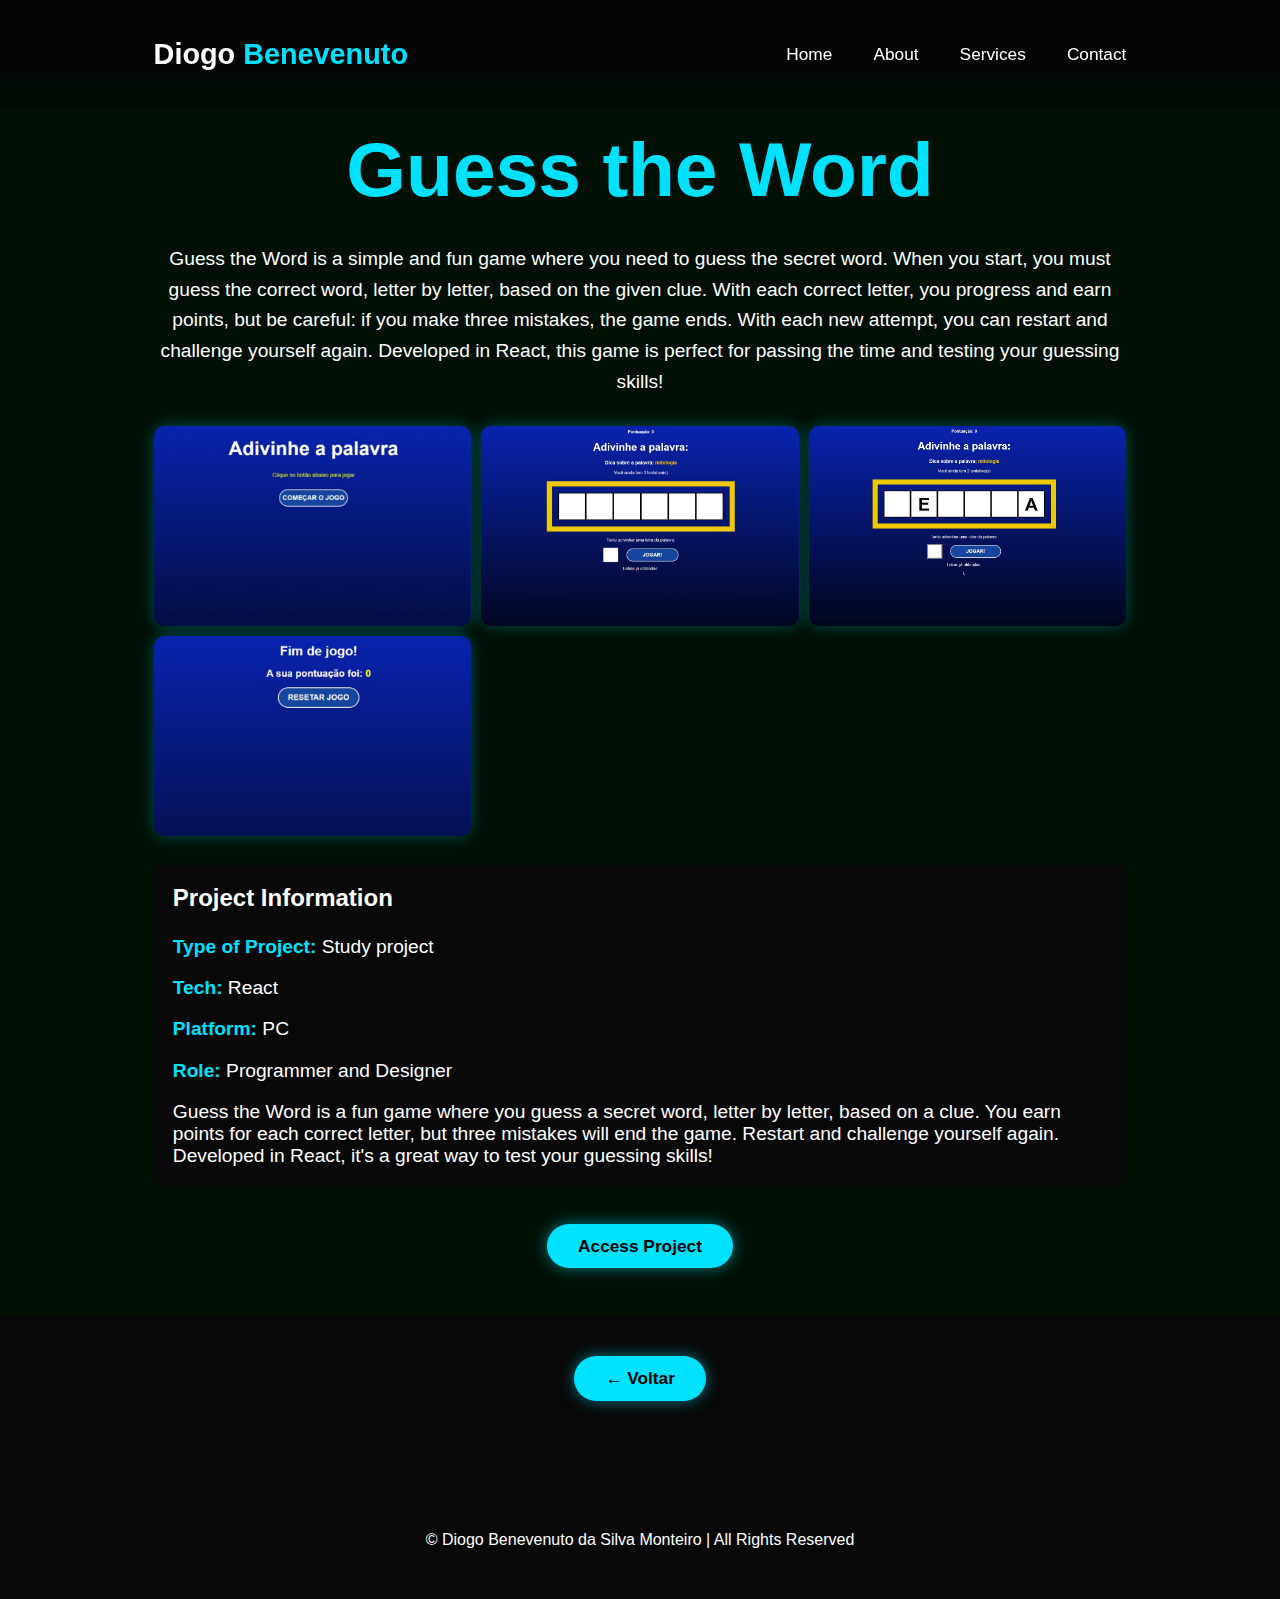
<file: paginas/Adivinhe-Palavra.html>
<!DOCTYPE html>
<html lang="en">
<head>
    <meta charset="UTF-8">
    <meta name="viewport" content="width=device-width, initial-scale=1.0">
    <title>Guess the Word - Diogo Benevenuto da Silva Monteiro</title>
    <link rel="stylesheet" href="../style.css">
    <link rel="icon" href="../imagem/My-Icon-01.png" type="image/png">
</head>
<body>

    <header class="header">
        <a href="../index.html" class="logo"> Diogo 
        <span>Benevenuto</span></a> 

        <i class="bx bx-menu" id="menu-icon"></i>

        <nav class="navbar">
            <a href="../index.html#home">Home</a>
            <a href="../index.html#about">About</a>
            <a href="../index.html#services">Services</a>
            <a href="../index.html#contact">Contact</a>
        </nav>
    </header>

    <section class="project-details">
        <h1 class="project-title"><span>Guess the Word</span></h1>
        <br>
        <p class="project-description">
            Guess the Word is a simple and fun game where you need to guess the secret word. 
            When you start, you must guess the correct word, letter by letter, based on the given clue. 
            With each correct letter, you progress and earn points, but be careful: if you make three mistakes, 
            the game ends. With each new attempt, you can restart and challenge yourself again. 
            Developed in React, this game is perfect for passing the time and testing your guessing skills!
        </p>

        <div class="project-images">
            <img src="../imagem/projects/games/guess-00.png">
            <img src="../imagem/projects/games/Guess-01.jpeg">
            <img src="../imagem/projects/games/Guess-02.jpeg">
            <img src="../imagem/projects/games/guess-03.png">
            
           
        </div>

        <div class="project-info">
            <h3>Project Information</h3>
            <ul>
                <li><strong>Type of Project:</strong> Study project</li>
                <li><strong>Tech:</strong> React</li>
                <li><strong>Platform:</strong> PC</li>
                <li><strong>Role:</strong> Programmer and Designer</li>
            </ul>
            <p>Guess the Word is a fun game where you guess a secret word, letter by letter, based on a clue. 
                You earn points for each correct letter, but three mistakes will end the game. 
                Restart and challenge yourself again. Developed in React, it's a great way to test your guessing skills!
            </p>
        </div>

        <div>
        </div>
        

        <a href="https://diogobenevenuto.github.io/guess_the_word_react_vite/" target="_blank" class="btn">Access Project</a>
    </section>

    <div style="text-align: center; margin: 40px 0;">
        <button onclick="history.back()" class="btn">← Voltar</button>
      </div>

    <footer class="footer">
        <p class="copyright">© Diogo Benevenuto da Silva Monteiro | All Rights Reserved</p>
    </footer>

</body>
</html>
</file>
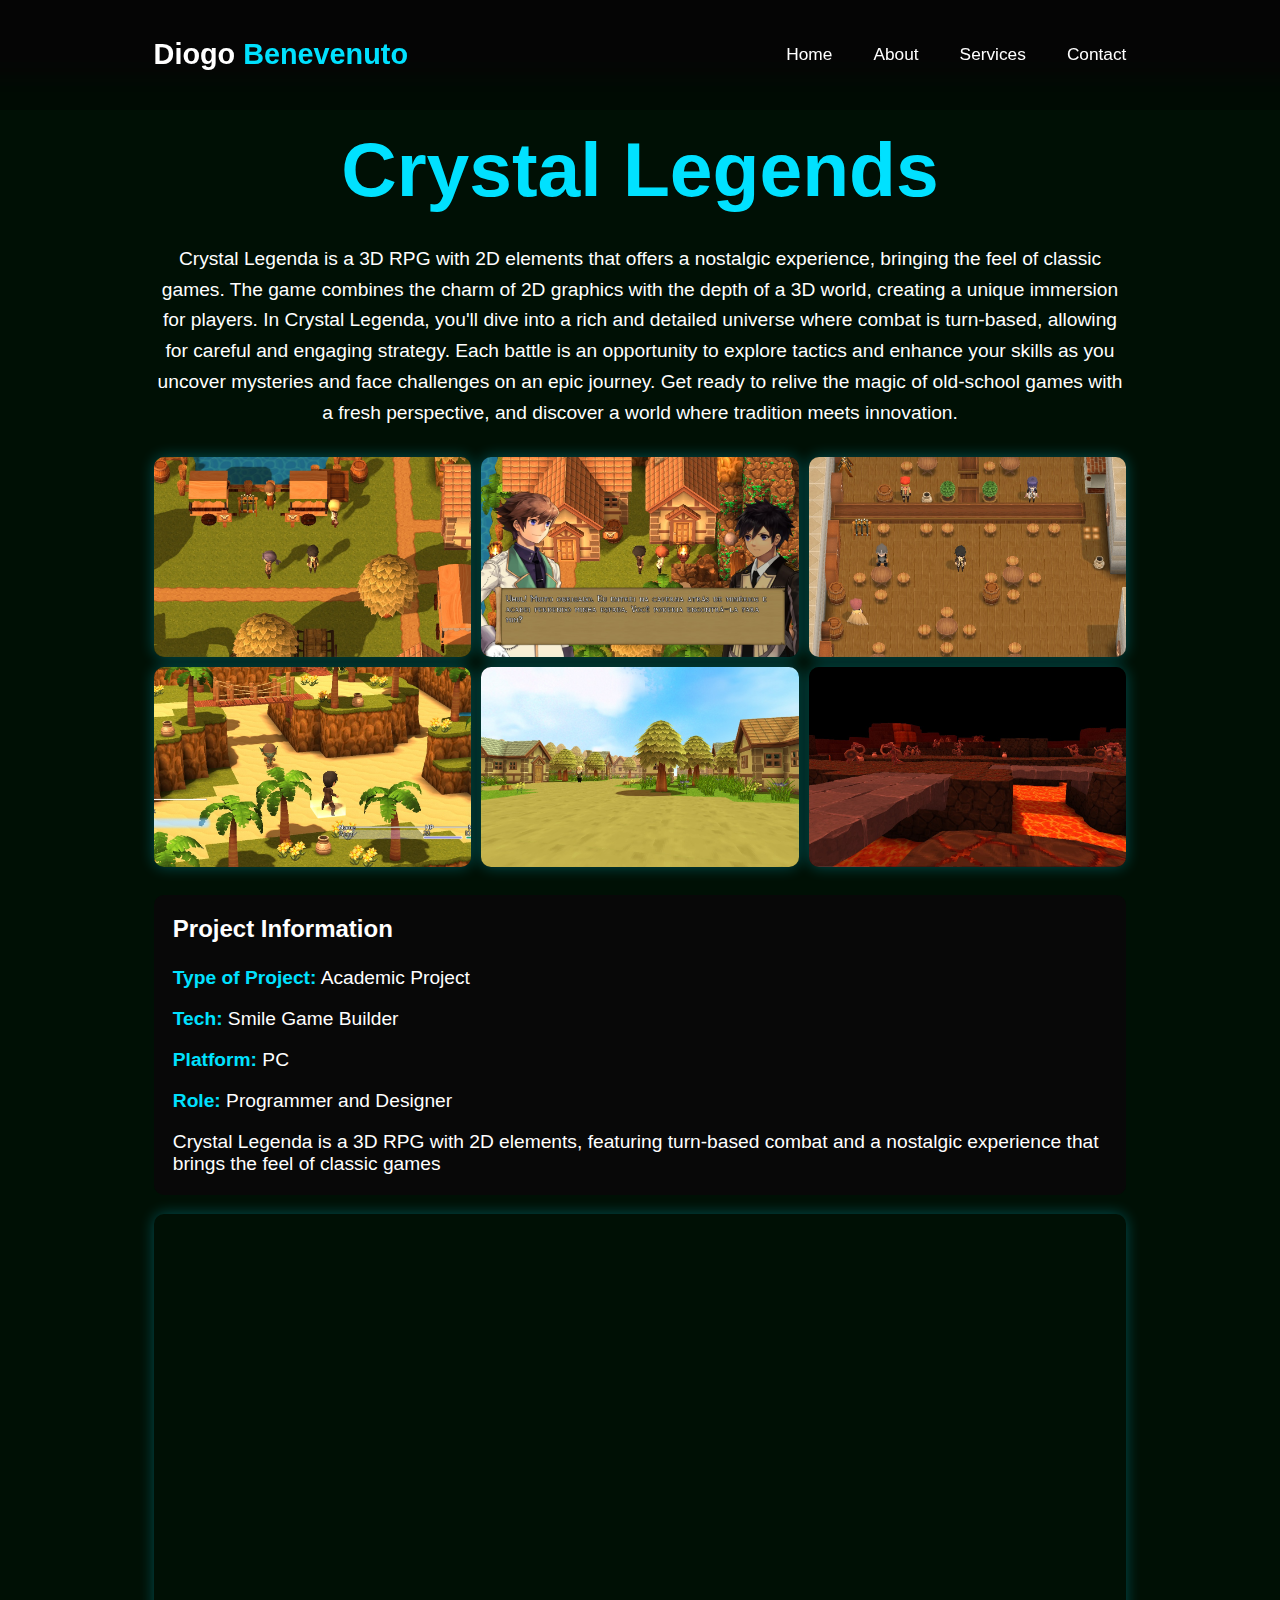
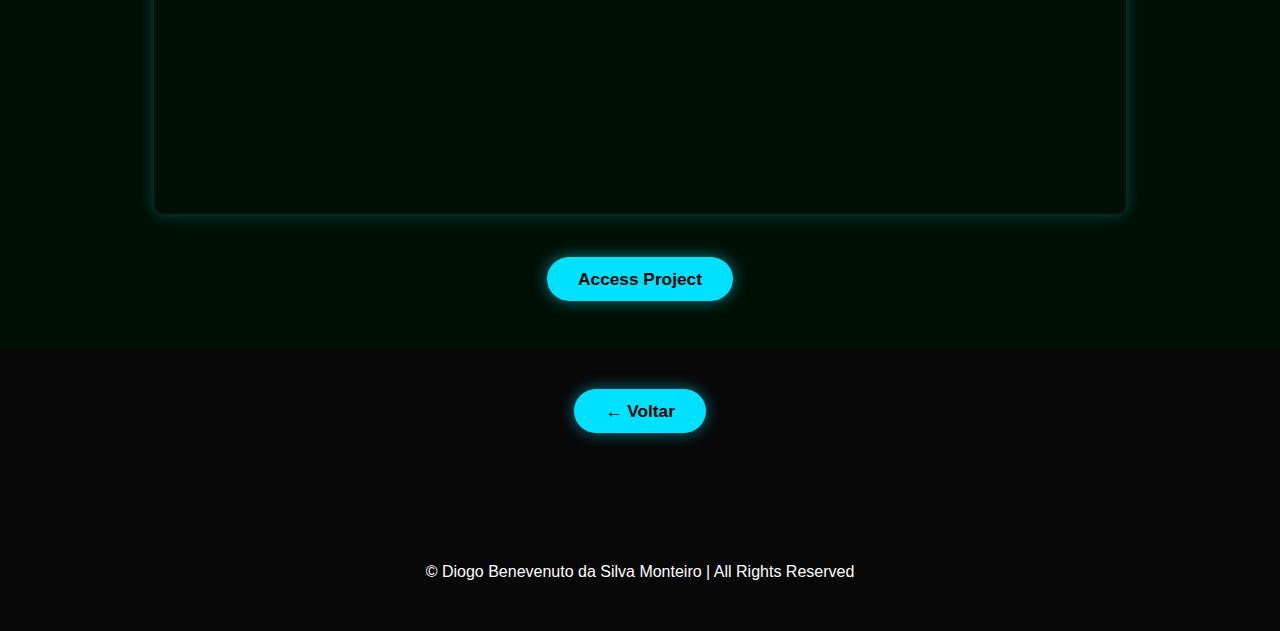
<file: paginas/crystal-legends.html>
<!DOCTYPE html>
<html lang="en">
<head>
    <meta charset="UTF-8">
    <meta name="viewport" content="width=device-width, initial-scale=1.0">
    <title>Crystal Legends - Diogo Benevenuto da Silva Monteiro</title>
    <link rel="stylesheet" href="../style.css">
    <link rel="icon" href="../imagem/My-Icon-01.png" type="image/png">
</head>
<body>

    <header class="header">
        <a href="../index.html" class="logo"> Diogo 
        <span>Benevenuto</span></a> 

        <i class="bx bx-menu" id="menu-icon"></i>

        <nav class="navbar">
            <a href="../index.html#home">Home</a>
            <a href="../index.html#about">About</a>
            <a href="../index.html#services">Services</a>
            <a href="../index.html#contact">Contact</a>
        </nav>
    </header>

    <section class="project-details">
        <h1 class="project-title"><span>Crystal Legends</span></h1>
        <br>
        <p class="project-description">
            Crystal Legenda is a 3D RPG with 2D elements that offers a nostalgic experience, 
            bringing the feel of classic games. The game combines the charm of 2D graphics with the depth of a 3D world, 
            creating a unique immersion for players. In Crystal Legenda, you'll dive into a rich and detailed universe 
            where combat is turn-based, allowing for careful and engaging strategy. Each battle is an opportunity to 
            explore tactics and enhance your skills as you uncover mysteries and face challenges on an epic journey.
            Get ready to relive the magic of old-school games with a fresh perspective, 
            and discover a world where tradition meets innovation.
        </p>

        <div class="project-images">
            <img src="../imagem/projects/games/CL-1.jpeg" alt="Crystal Legends Screenshot 1">
            <img src="../imagem/projects/games/CL-2.jpeg" alt="Crystal Legends Screenshot 2">
            <img src="../imagem/projects/games/CL-3.jpeg" alt="Crystal Legends Screenshot 3">
            <img src="../imagem/projects/games/CL-4.jpeg" alt="Crystal Legends Screenshot 4">
            <img src="../imagem/projects/games/CL-5.jpeg" alt="Crystal Legends Screenshot 5">
            <img src="../imagem/projects/games/CL-6.jpeg" alt="Crystal Legends Screenshot 6">
        </div>

        <div class="project-info">
            <h3>Project Information</h3>
            <ul>
                <li><strong>Type of Project:</strong> Academic Project</li>
                <li><strong>Tech:</strong> Smile Game Builder</li>
                <li><strong>Platform:</strong> PC</li>
                <li><strong>Role:</strong> Programmer and Designer</li>
            </ul>
            <p>Crystal Legenda is a 3D RPG with 2D elements, featuring turn-based 
            combat and a nostalgic experience that brings the feel of classic games
            </p>
        </div>

        <div class="project-video">
            <iframe src="https://www.youtube.com/embed/MT0w46K981c" frameborder="0" allow="accelerometer; autoplay; clipboard-write; encrypted-media; gyroscope; picture-in-picture" allowfullscreen></iframe>
        </div>
        <br>
        <br>

        <a href="https://diogo-benevenuto.itch.io/crystal-legends" target="_blank" class="btn">Access Project</a>
    </section>

    <div style="text-align: center; margin: 40px 0;">
        <button onclick="history.back()" class="btn">← Voltar</button>
      </div>

    <footer class="footer">
        <p class="copyright">© Diogo Benevenuto da Silva Monteiro | All Rights Reserved</p>
    </footer>

</body>
</html>
</file>
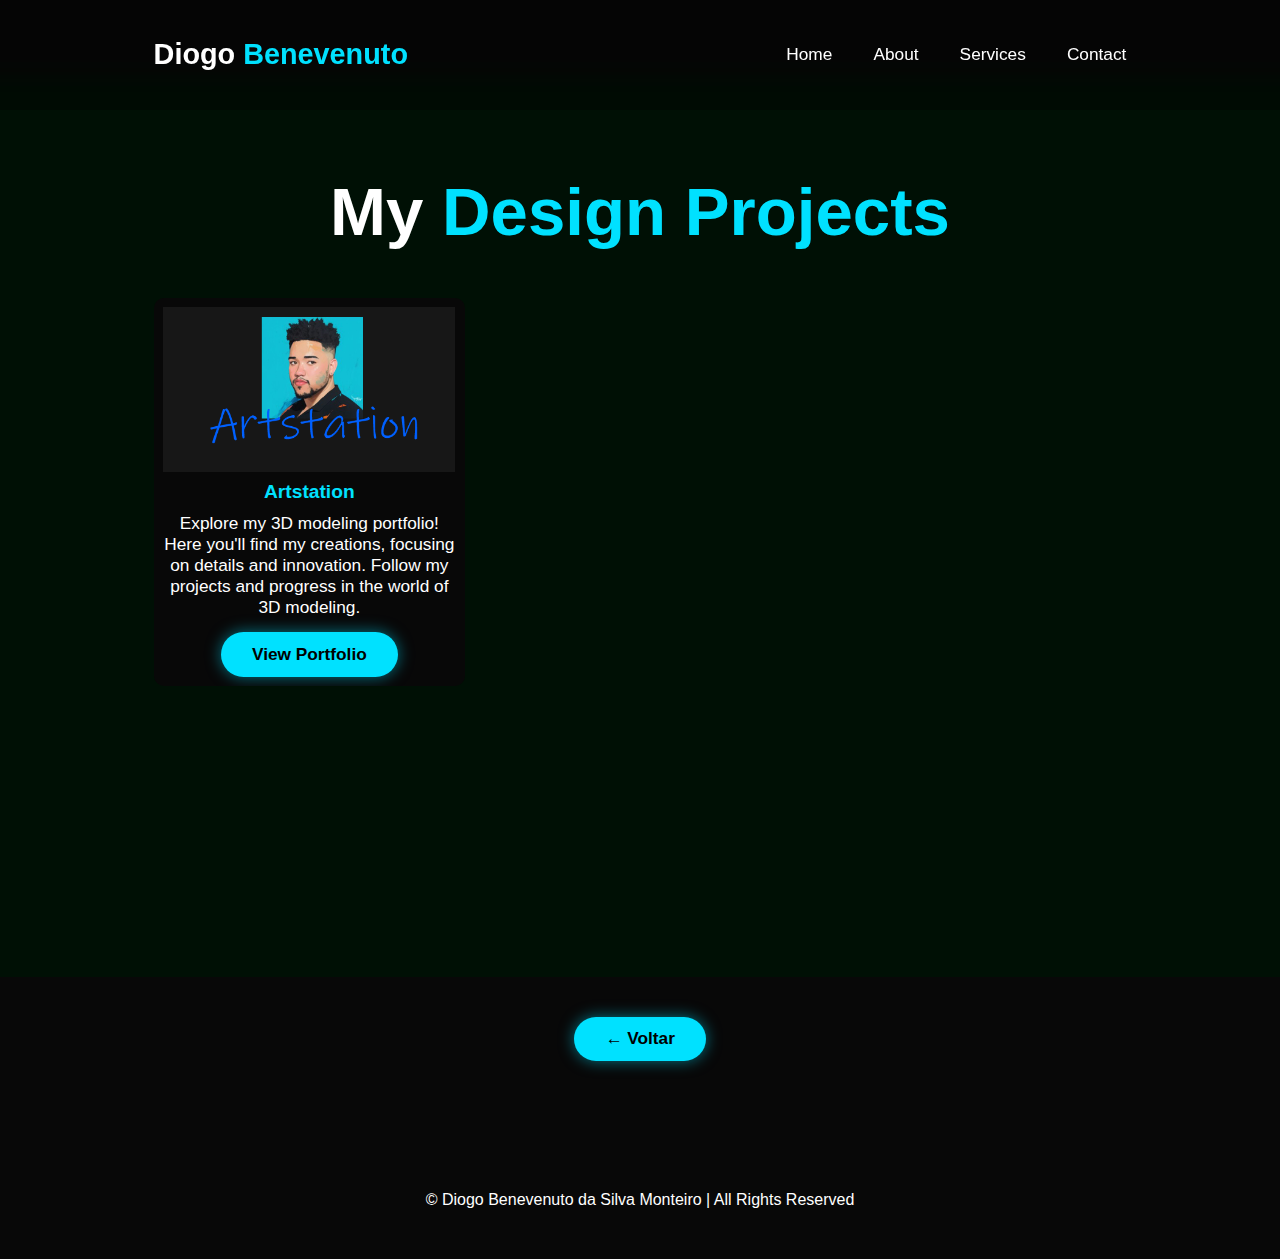
<file: paginas/design-projects.html>
<!DOCTYPE html>
<html lang="en">
<head>
    <meta charset="UTF-8">
    <meta name="viewport" content="width=device-width, initial-scale=1.0">
    <title>Design Projects - Diogo Benevenuto da Silva Monteiro</title>
    <link rel="stylesheet" href="../style.css">
    <link rel="icon" href="../imagem/My-Icon-01.png" type="image/png">
</head>
<body>

    <header class="header">
        <a href="../index.html" class="logo"> Diogo 
        <span>Benevenuto</span></a> 

        <i class="bx bx-menu" id="menu-icon"></i>

        <nav class="navbar">
            <a href="../index.html#home">Home</a>
            <a href="../index.html#about">About</a>
            <a href="../index.html#services">Services</a>
            <a href="../index.html#contact">Contact</a>
        </nav>
    </header>

    <section class="projects">
        <h2 class="heading">My <span>Design Projects</span></h2>

        <div class="projects-container">
            
            <div class="project">
                <img src="../imagem/Artstation.jpg" alt="Project 1">
                <h3><span>Artstation</span></h3>
                <p>Explore my 3D modeling portfolio! Here you'll find my creations, 
                focusing on details and innovation. Follow my projects and progress in the world of 3D modeling.</p>
                <a href="https://diogobenevenuto.artstation.com/" target="_blank" class="btn">View Portfolio</a>
            </div>

            <div >
                
                
            </div>

            <div >
            
            </div>
            
        </div>
    </section>

    <div style="text-align: center; margin: 40px 0;">
        <button onclick="history.back()" class="btn">← Voltar</button>
      </div>

    <footer class="footer">
        <p class="copyright">© Diogo Benevenuto da Silva Monteiro | All Rights Reserved</p>
    </footer>

</body>
</html>
</file>
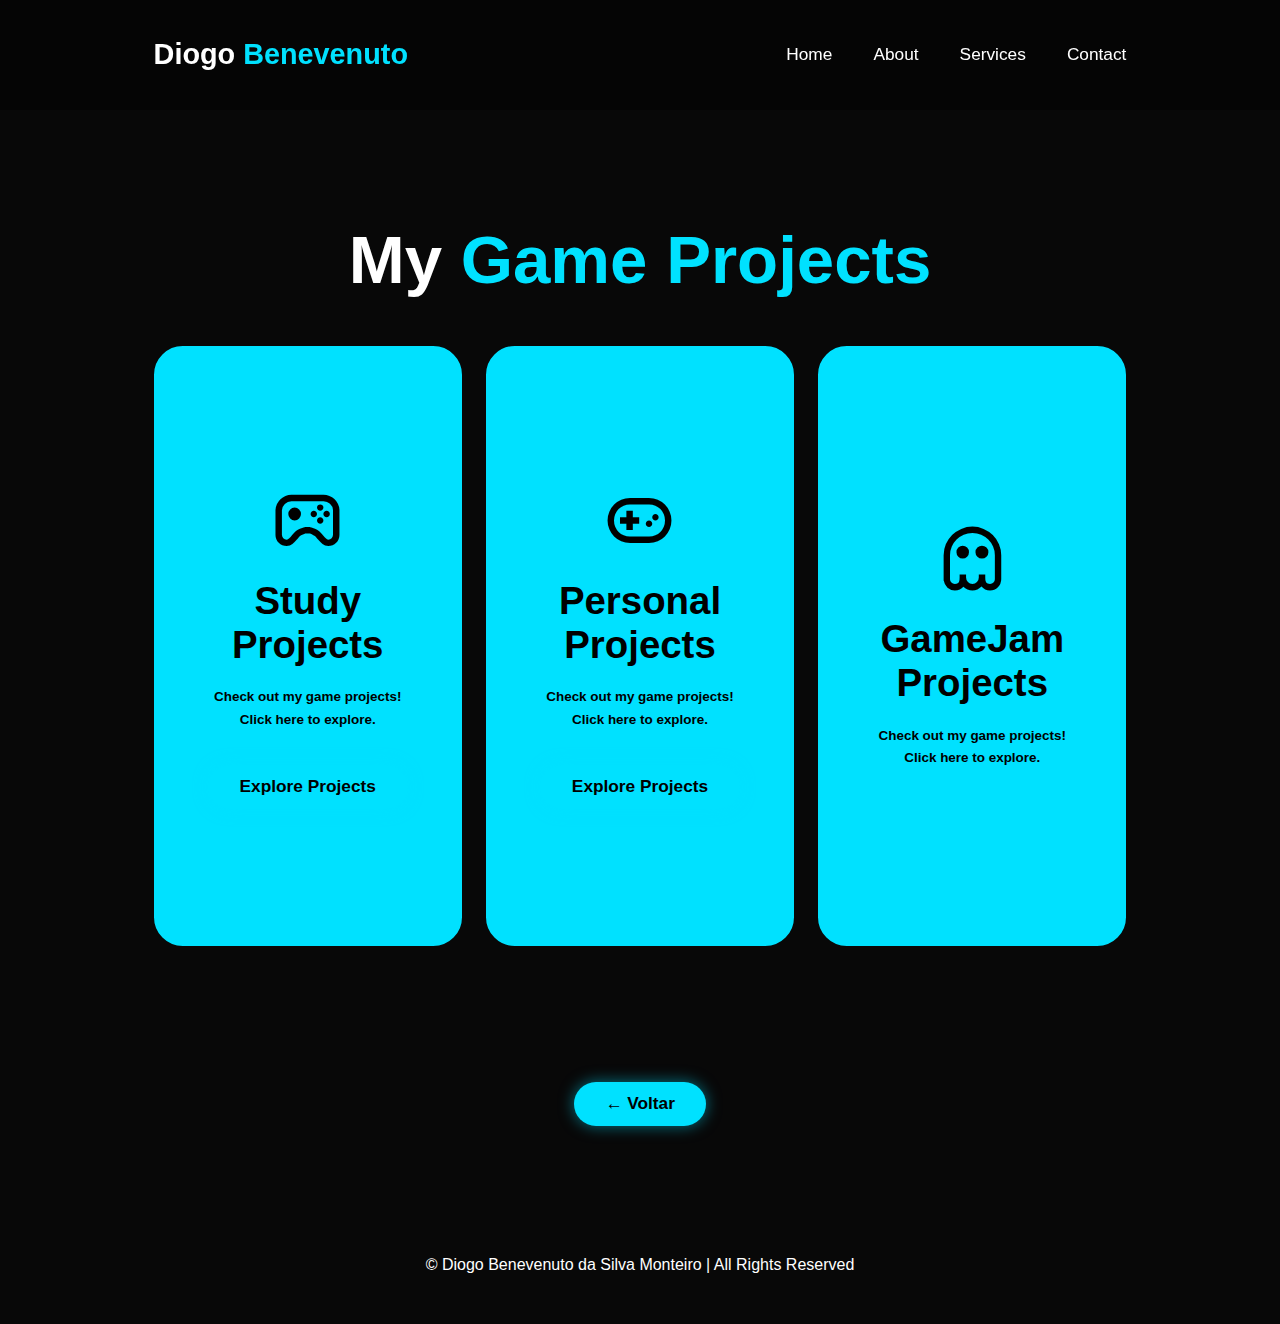
<file: paginas/game-projects.html>
<!DOCTYPE html>
<html lang="en">
<head>
    <meta charset="UTF-8">
    <meta name="viewport" content="width=device-width, initial-scale=1.0">
    <title>Game Projects - Diogo Benevenuto da Silva Monteiro</title>
    <link rel="stylesheet" href="../style.css">
    <link href="https://unpkg.com/boxicons@2.1.4/css/boxicons.min.css" rel="stylesheet"/>

    <link rel="icon" href="../imagem/My-Icon-01.png" type="image/png">
</head>
<body>

    <header class="header">
        <a href="../index.html" class="logo"> Diogo 
        <span>Benevenuto</span></a> 

        <i class="bx bx-menu" id="menu-icon"></i>

        <nav class="navbar">
            <a href="../index.html#home">Home</a>
            <a href="../index.html#about">About</a>
            <a href="../index.html#services">Services</a>
            <a href="../index.html#contact">Contact</a>
        </nav>
    </header>

    <section class="services" id="services">
        <h2 class="heading">My <span>Game Projects</span></h2>

        <div class="services-container">
            
            <div class="service-box">
                <div class="service-info">
                    <i class="bx bx-joystick"></i>
                    <h4>Study Projects</h4>
                    <p>Check out my game projects! Click here to explore.
                    </p>
                    <br>
                    <br>
                    <br>
                    <a href="/paginas/study-projects.html" class="btn">Explore Projects</a>
                </div>
            </div>

            <div class="service-box">
                <div class="service-info">
                    <i class="bx bx-joystick-alt"></i>
                    <h4>Personal Projects</h4>
                    <p>Check out my game projects! Click here to explore.
                    </p>
                    <br>
                    <br>
                    <br>
                    <a href="/paginas/personal-projects.html" class="btn">Explore Projects</a>
                </div>
            </div>

            <div class="service-box">
                <div class="service-info">
                    <i class="bx bx-ghost"></i>
                    <h4>GameJam Projects</h4>
                    <p>Check out my game projects! Click here to explore.
                    </p>
                    
                </div>
            </div>

    </section>

    <div style="text-align: center; margin: 40px 0;">
        <button onclick="history.back()" class="btn">← Voltar</button>
      </div>

    <footer class="footer">
        <p class="copyright">© Diogo Benevenuto da Silva Monteiro | All Rights Reserved</p>
    </footer>

</body>
</html>
</file>
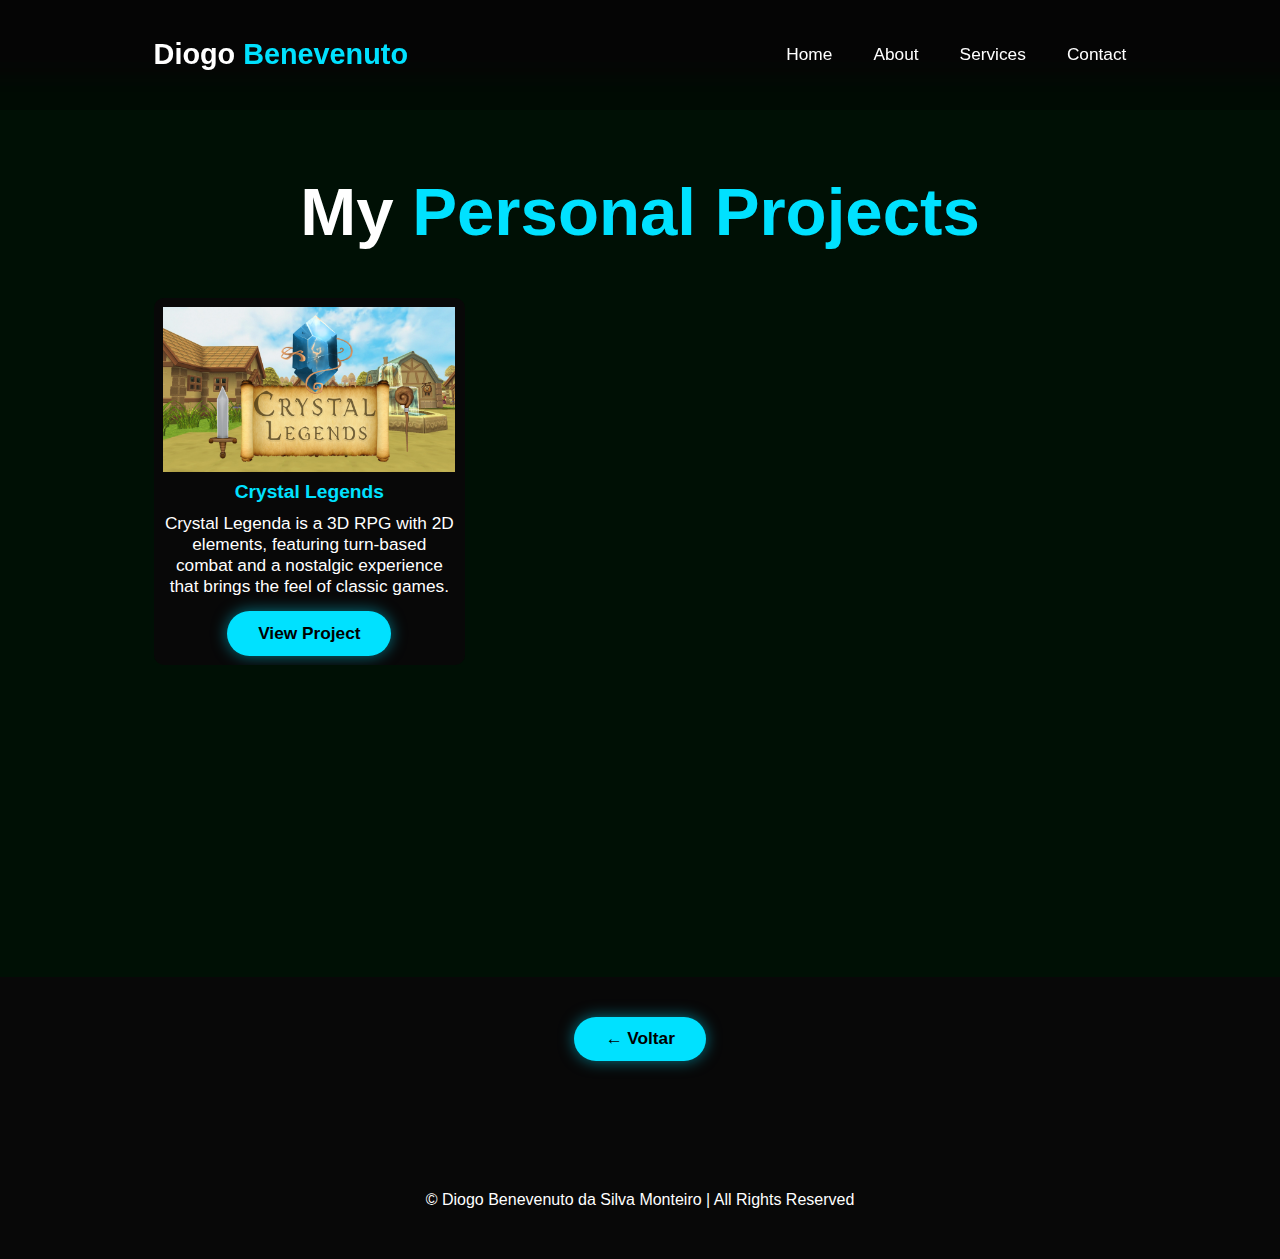
<file: paginas/personal-projects.html>
<!DOCTYPE html>
<html lang="en">
<head>
    <meta charset="UTF-8">
    <meta name="viewport" content="width=device-width, initial-scale=1.0">
    <title>Game Projects - Diogo Benevenuto da Silva Monteiro</title>
    <link rel="stylesheet" href="../style.css">
    <link rel="icon" href="../imagem/My-Icon-01.png" type="image/png">
</head>
<body>

    <header class="header">
        <a href="../index.html" class="logo"> Diogo 
        <span>Benevenuto</span></a> 

        <i class="bx bx-menu" id="menu-icon"></i>

        <nav class="navbar">
            <a href="../index.html#home">Home</a>
            <a href="../index.html#about">About</a>
            <a href="../index.html#services">Services</a>
            <a href="../index.html#contact">Contact</a>
        </nav>
    </header>

    <section class="projects">
        <h2 class="heading">My <span>Personal Projects</span></h2>

        <div class="projects-container">
            
            <div class="project">
                <img src="../imagem/projects/games/Crystal Fundo.jpg" alt="Project 1">
                <h3><span>Crystal Legends</span></h3>
                <p>Crystal Legenda is a 3D RPG with 2D elements, featuring 
                turn-based combat and a nostalgic experience that brings the feel of classic games.</p>
                <a href="../paginas/crystal-legends.html" class="btn">View Project</a>
            </div> 

            <div >
                
            </div> 

            <div >
                
            </div> 

        </div>
    </section>

    <div style="text-align: center; margin: 40px 0;">
        <button onclick="history.back()" class="btn">← Voltar</button>
      </div>

    <footer class="footer">
        <p class="copyright">© Diogo Benevenuto da Silva Monteiro | All Rights Reserved</p>
    </footer>

</body>
</html>
</file>
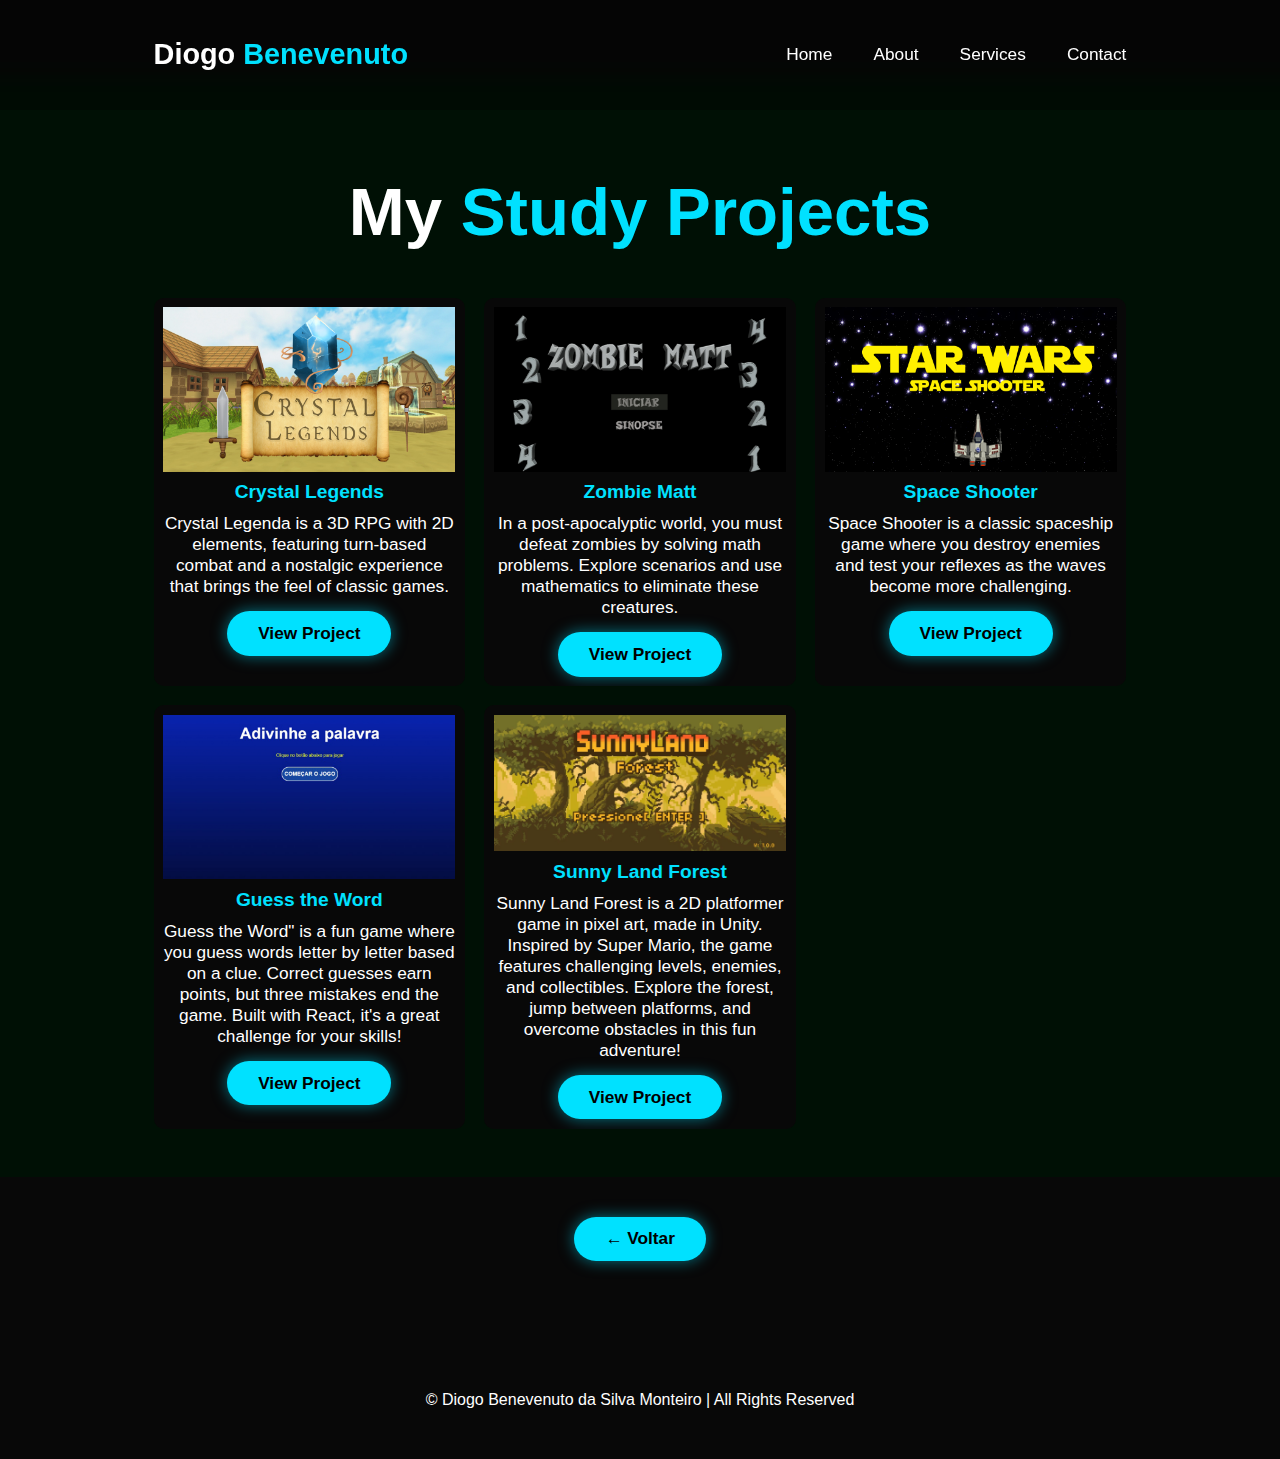
<file: paginas/study-projects.html>
<!DOCTYPE html>
<html lang="en">
<head>
    <meta charset="UTF-8">
    <meta name="viewport" content="width=device-width, initial-scale=1.0">
    <title>Game Projects - Diogo Benevenuto da Silva Monteiro</title>
    <link rel="stylesheet" href="../style.css">
    <link rel="icon" href="../imagem/My-Icon-01.png" type="image/png">
</head>
<body>

    <header class="header">
        <a href="../index.html" class="logo"> Diogo 
        <span>Benevenuto</span></a> 

        <i class="bx bx-menu" id="menu-icon"></i>

        <nav class="navbar">
            <a href="../index.html#home">Home</a>
            <a href="../index.html#about">About</a>
            <a href="../index.html#services">Services</a>
            <a href="../index.html#contact">Contact</a>
        </nav>
    </header>

    <section class="projects">
        <h2 class="heading">My <span>Study Projects</span></h2>

        <div class="projects-container">
            
            <div class="project">
                <img src="../imagem/projects/games/Crystal Fundo.jpg" alt="Project 1">
                <h3><span>Crystal Legends</span></h3>
                <p>Crystal Legenda is a 3D RPG with 2D elements, featuring 
                turn-based combat and a nostalgic experience that brings the feel of classic games.</p>
                <a href="../paginas/crystal-legends.html" class="btn">View Project</a>
            </div>

            <div class="project">
                <img src="../imagem/projects/games/Z-0.jpeg" alt="Project 2">
                <h3><span>Zombie Matt</span></h3>
                <p>In a post-apocalyptic world, you must defeat 
                zombies by solving math problems. Explore scenarios and use 
                mathematics to eliminate these creatures.</p>
                <a href="../paginas/zombie-matt.html" class="btn">View Project</a>
            </div>

            <div class="project">
            <img src ="../imagem/projects/games/Ss-Back.png" alt="Project 3">
            <h3><span>Space Shooter</span></h3>
            <p>Space Shooter is a classic spaceship game where 
                you destroy enemies and test your reflexes as the waves 
                become more challenging.</p>
            <a href="../paginas/SpaceShooter.html" class="btn">View Project</a>
            </div>

            <div class="project">
                <img src ="../imagem/projects/games/guess-00.png" alt="Project 4">
                <h3><span>Guess the Word</span></h3>
                <p>Guess the Word" is a fun game where you guess words letter by letter based on a clue. 
                    Correct guesses earn points, but three mistakes end the game. 
                    Built with React, it's a great challenge for your skills!</p>
                <a href="../paginas/Adivinhe-Palavra.html" class="btn">View Project</a>
                </div>

                <div class="project">
                    <img src ="../imagem/projects/games/Sunny4.jpeg" alt="Project 5">
                    <h3><span>Sunny Land Forest</span></h3>
                    <p>Sunny Land Forest is a 2D platformer game in pixel art, made in Unity. 
                        Inspired by Super Mario, the game features challenging levels, enemies, and collectibles. 
                        Explore the forest, jump between platforms, and overcome obstacles in this fun adventure!</p>
                    <a href="../paginas/Sunny-Land.html" class="btn">View Project</a>
                    </div>
            
        </div>
    </section>

    <div style="text-align: center; margin: 40px 0;">
        <button onclick="history.back()" class="btn">← Voltar</button>
      </div>

    <footer class="footer">
        <p class="copyright">© Diogo Benevenuto da Silva Monteiro | All Rights Reserved</p>
    </footer>

</body>
</html>
</file>
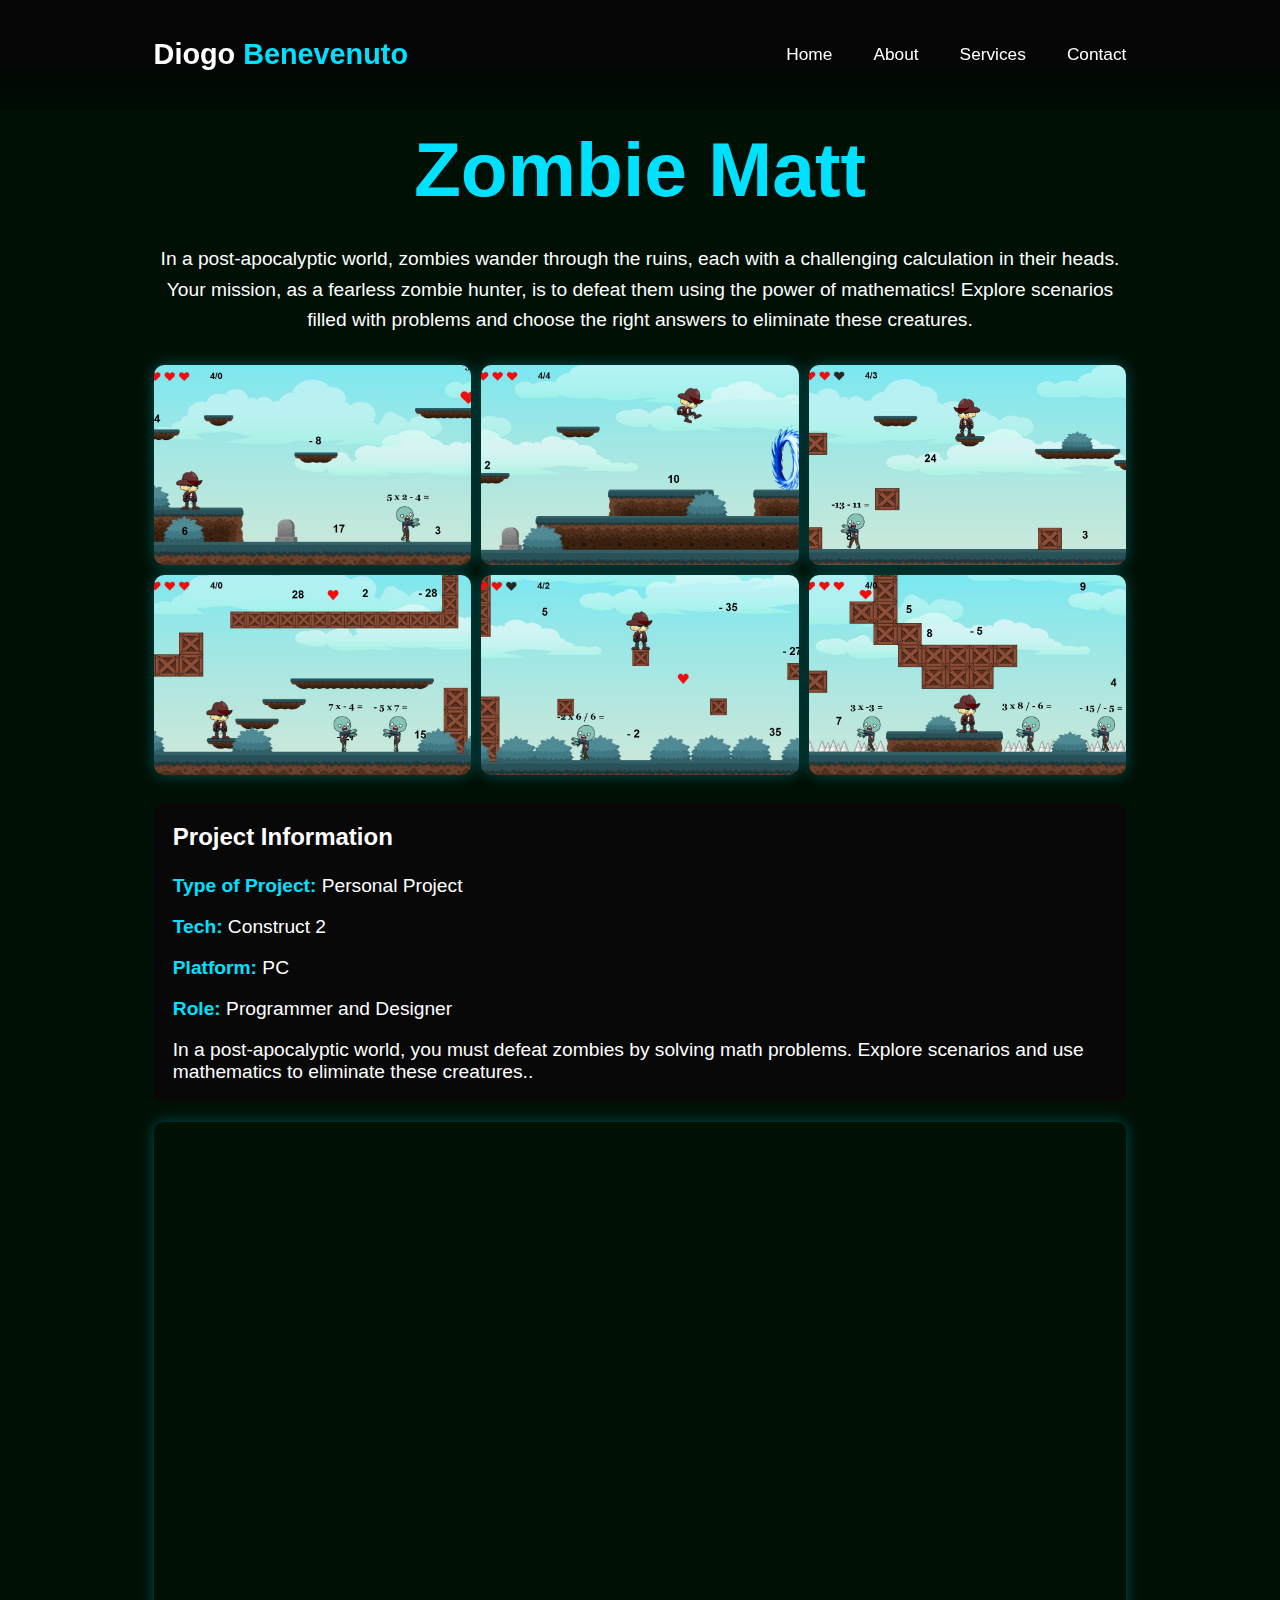
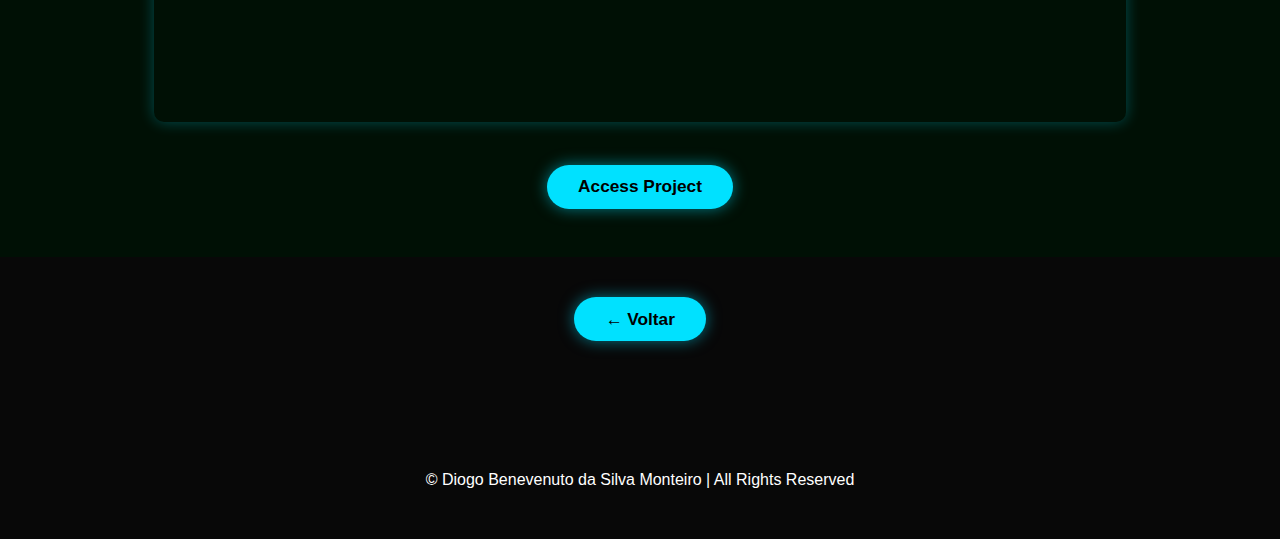
<file: paginas/zombie-matt.html>
<!DOCTYPE html>
<html lang="en">
<head>
    <meta charset="UTF-8">
    <meta name="viewport" content="width=device-width, initial-scale=1.0">
    <title>Zombie Matt - Diogo Benevenuto da Silva Monteiro</title>
    <link rel="stylesheet" href="../style.css">
    <link rel="icon" href="../imagem/My-Icon-01.png" type="image/png">
</head>
<body>

    <header class="header">
        <a href="../index.html" class="logo"> Diogo 
        <span>Benevenuto</span></a> 

        <i class="bx bx-menu" id="menu-icon"></i>

        <nav class="navbar">
            <a href="../index.html#home">Home</a>
            <a href="../index.html#about">About</a>
            <a href="../index.html#services">Services</a>
            <a href="../index.html#contact">Contact</a>
        </nav>
    </header>

    <section class="project-details">
        <h1 class="project-title"><span>Zombie Matt</span></h1>
        <br>
        <p class="project-description">
            In a post-apocalyptic world, zombies wander through the ruins, 
            each with a challenging calculation in their heads. Your mission, 
            as a fearless zombie hunter, is to defeat them using the power of mathematics! 
            Explore scenarios filled with problems and choose the right answers to eliminate these creatures.
        </p>

        <div class="project-images">
            <img src="../imagem/projects/games/Z-1.jpeg" >
            <img src="../imagem/projects/games/Z-2.jpeg" >
            <img src="../imagem/projects/games/Z-3.jpeg" >
            <img src="../imagem/projects/games/Z-4.jpeg" >
            <img src="../imagem/projects/games/Z-5.jpeg" >
            <img src="../imagem/projects/games/Z-6.jpeg" >
        </div>

        <div class="project-info">
            <h3>Project Information</h3>
            <ul>
                <li><strong>Type of Project:</strong> Personal Project</li>
                <li><strong>Tech:</strong> Construct 2</li>
                <li><strong>Platform:</strong> PC</li>
                <li><strong>Role:</strong> Programmer and Designer</li>
            </ul>
            <p>In a post-apocalyptic world, you must defeat 
                zombies by solving math problems. Explore scenarios and use 
                mathematics to eliminate these creatures..
            </p>
        </div>

        <div class="project-video">
            <iframe src="https://www.youtube.com/embed/uixI1EpkTTA" frameborder="0" allow="accelerometer; autoplay; clipboard-write; encrypted-media; gyroscope; picture-in-picture" allowfullscreen></iframe>
        </div>
        <br>
        <br>

        <a href="https://zombiematt.netlify.app/" target="_blank" class="btn">Access Project</a>
    </section>

    <div style="text-align: center; margin: 40px 0;">
        <button onclick="history.back()" class="btn">← Voltar</button>
      </div>

    <footer class="footer">
        <p class="copyright">© Diogo Benevenuto da Silva Monteiro | All Rights Reserved</p>
    </footer>

</body>
</html>
</file>
<file: style.css>
* 
{
    margin: 0;
    padding: 0;
    box-sizing: border-box;
    text-decoration: none;
    border: none;
    outline: none;
    scroll-behavior: smooth;
    font-family: "Poppins", sans-serif;
}
html 
{
    font-size: 60%;
    overflow-x: hidden;
}
:root
{
    --bg-color: #080808;
    --second-bg-color: #001005;
    --text-color: white;
    --main-color: #00e1ff;
}
body
{
    background: var(--bg-color);
    color: var(--text-color);
    padding-top: 8rem;
}
.header
{
    position: fixed;
    width: 100%;
    top: 0;
    left: 0;
    padding: 4rem 12%;
    background:rgba(0, 0, 0, 0.3);
    backdrop-filter: blur(10px);
    display: flex;
    justify-content: space-between;
    align-items: center;
    z-index: 100;
}
#menu-icon
{
    font-size: 3.6rem;
    color: var(--main-color);
    display: none;
}
.logo
{
    font-size: 3rem;
    color: var(--text-color);
    font-weight: 800;
    cursor: pointer;
    transition: 0.3s ease;
}
.logo:hover
{
    transform: scale(1.1);
}
span
{
    color: var(--main-color);
}
.navbar a
{
    font-size: 1.8rem;
    color: var(--text-color);
    margin-left: 4rem;
    font-weight: 500;
    border-bottom: 3px solid transparent;
    transition: 0.3s ease;
}
.navbar a:hover
{
    border-bottom: 3px solid var(--main-color);
    color: var(--main-color);
}
section
{
    min-height: 100vh;
    padding: 10rem 12%;
}
.home
{
    display: flex;
    align-items: center;
    justify-content: center;
    gap: 15rem;
    /*margin-top: 8rem;*/
}
.home-content
{
    display: flex;
    flex-direction: column;
    align-items: flex-end;
    text-align: right;
}
.home-content h1
{
    font-size: 8rem;
    font-weight: 700;
    margin-top: 1.5rem;
    line-height: 1;
}
.home-content h3
{
    font-size: 4rem;
    margin: 1rem 0;
}
.home-content p
{
    font-size: 1.5rem;
    font-weight: 500;
    line-height: 1.8;
}
.home-img img
{
    width: 32vw;
    border-radius: 50%;
    box-shadow: 0 0 25px var(--main-color);
    transition: 0.4s ease-in-out;
}
.home-img img:hover
{
    box-shadow: 0 0 25px var(--main-color),
                0 0 50px var(--main-color),
                0 0 100px var(--main-color);
}
.social-icons a
{
    display: inline-flex;
    justify-content: center;
    align-items: center;
    font-size: 3rem;
    padding: 1rem;
    background: transparent;
    border: 2px solid var(--main-color);
    border-radius: 50%;
    color: var(--main-color);
    margin: 3rem 0.5rem;
    transition: 0.3s ease;
}
.social-icons a:hover
{
    color: var(--text-color);
    background-color: var(--main-color);
    transform: scale(1.2)translateY(-5px);
    box-shadow: 0 0 25px var(--main-color);
}
.btn-group
{
    display: flex;
    gap: 1.5rem;
}
.btn
{
    display: inline-block;
    padding: 1rem 3rem;
    background: var(--main-color);
    box-shadow: 0 0 25px var(--main-color);
    border-radius: 3rem;
    font-size: 1.8rem;
    color: black;
    border: 2px solid transparent;
    font-weight: 600;
    transition: 0.3s ease-in-out;
}
.btn:hover
{
    transform: scale(1.05);
    box-shadow: 0 0 25px var(--main-color),
                0 0 50px var(--main-color);
}
.btn-group a:nth-of-type(2)
{
    background-color: black;
    color: var(--main-color);
    border: 2px solid var(--main-color);
    box-shadow: 0 0 25px transparent;
}
.btn-group a:nth-of-type(2):hover
{
    box-shadow:  0 0 25px var(--main-color);
    background-color: var(--main-color);
    color: black;
}
.about
{
    display: flex;
    justify-content: center;
    align-items: center;
    gap: 10rem;
    background-color: var(--second-bg-color);
}
.about-img img
{
    width: 32vw;
    border-radius: 50%;
    box-shadow: 0 0 25px var(--main-color);
    transition: 0.4s ease-in-out;
}
.about-img img:hover
{
    box-shadow: 0 0 25px var(--main-color),
                0 0 50px var(--main-color),
                0 0 100px var(--main-color);
}
.about-content h2
{
    font-size: 7rem;
    text-align: left;
}
.about-content p
{
    font-size: 1.8rem;
}
.about-content .btn
{
    margin: 3rem 0;
}


::-webkit-scrollbar
{
    width: 20px;
}
::-webkit-scrollbar-thumb
{
    background-color: var(--main-color);
}
::-webkit-scrollbar-track
{
    background-color: var(--bg-color);
}

.heading
{
    text-align: center;
    font-size: 7rem;
    margin: 5rem 0;
}
.services
{
    background-color: var(--bg-color);
    color: black;
}
.services h2
{
    color: var(--text-color);
}
.services-container
{
    display: grid;
    grid-template-columns: repeat(auto-fit, minmax(300px, 1fr));
    align-items: center;
    gap: 2.5rem;
}
.service-box
{
    display: flex;
    justify-content: center;
    align-items: center;
    background-color: var(--main-color);
    height: 600px;
    border-radius: 3rem;
    cursor: pointer;
    border: 5px solid var(--main-color);
    transition: 0.4s ease-in-out;
}
.service-box:hover
{
    background-color: var(--second-bg-color);
    color: var(--main-color);
    border: 5px solid var(--main-color);
    transform: scale(1.03);
}
.service-info
{
    display: flex;
    flex-direction: column;
    text-align: center;
    justify-content: center;
    align-items: center;
    padding: 5rem;
}
.service-info i
{
    font-size: 8rem;
}
.service-info h4
{
    font-size: 4rem;
    margin: 2rem 0;
    font-weight: 800;
}
.service-info p
{
    font-size: 1.4rem;
    font-weight: 600;
    line-height: 1.7;
}
.contact
{
    background-color: var(--second-bg-color);
}
.contact h2
{
    margin-bottom: 3rem;
    color: var(--text-color);
}
.contact form
{
    display: flex;
    align-items: center;
    justify-content: center;
    gap: 3rem;
    margin: 5rem 0;
    text-align: center;
}
.contact form .input-box input,.contact form textarea
{
    width: 100%;
    padding: 2.5rem;
    font-size: 1.8rem;
    color: var(--text-color);
    background-color: var(--bg-color);
    border-radius: 2rem;
    border: 2px solid var(--main-color);
    margin: 1.5rem 0;
    resize: none;
}
.footer
{
    background-color: var(--bg-color);
    padding: 50px 0;
}
.footer .social-icons
{
    text-align: center;
}
.footer ul
{
    text-align: center;
    font-size: 1.8rem;
}
.footer ul li
{
    display: inline-block;
    margin-left: 20px;
}
.footer ul li a
{
    color: white;
    border-bottom: 3px solid transparent;
    transition: 0.3s ease-in-out;
}
.footer ul li a:hover
{
    border-bottom: 3px solid var(--main-color);
}
.footer .copyright
{
    text-align: center;
    margin-top: 40px;
    font-size: 16px;
}

@media(max-width:1024px)
{
    #menu-icon
    {
        display: block;
    }
    .navbar
    {
        position: absolute;
        top: 100%;
        right: 0;
        width: 50%;
        padding: 1rem 3rem;
        background-color: rgba(0, 0, 0, 0.8);
        border-left: 2px solid var(--main-color);
        border-bottom: 2px solid var(--main-color);
        border-bottom-left-radius: 2rem;
        display: none;
    }
    .navbar a
    {
        display: block;
        font-size: 2rem;
        margin: 3rem 0;
        color: var(--text-color);
    }
    .navbar.active
    {
        display: block;
    }
    .home
    {
        flex-direction:column-reverse;
        margin: 3rem 0;
        gap: 5rem;
    }
    .home-content
    {
        align-items: center;
        text-align: center;
    }
    .home-img img
    {
        width: 52vw;
    }
    .about
    {
        flex-direction: column-reverse;
        text-align: center;
    }
    .about h2
    {
        text-align: center;
        margin: 2rem 0;
    }
    .about img
    {
        width: 52vw;
    }
    .contact form
    {
        flex-direction: column;
    }

}

.projects {
    padding: 5rem 12%;
    background-color: var(--second-bg-color);
    /*margin-top: 6rem;*/
}

.projects-container {
    display: grid;
    grid-template-columns: repeat(auto-fit, minmax(300px, 1fr));
    gap: 2rem;
    justify-items: center;
}

.project {
    background-color: var(--bg-color);
    border-radius: 10px;
    overflow: hidden;
    text-align: center;
    padding: 1rem;
    /*box-shadow: 0 0 20px rgba(0, 225, 255, 0.8);;*/
}

.project img {
    width: 100%;
    height: auto;
    display: block;
    
}

.project h3 {
    font-size: 2rem;
    margin: 1rem 0;
}

.project p {
    font-size: 1.8rem;
    margin: 0.5rem 0;
}

.project .btn {
    margin-top: 1rem;
    display: inline-block;
}

.btn {
    display: inline-block;
    padding: 1rem 3rem;
    background: var(--main-color);
    box-shadow: 0 0 15px rgba(0, 225, 255, 0.5); /* Reduzido brilho */
    border-radius: 3rem;
    font-size: 1.8rem;
    color: black;
    border: 2px solid transparent;
    font-weight: 600;
    transition: 0.3s ease-in-out;
    cursor: pointer;
}

.btn:hover {
    transform: scale(1.05);
    box-shadow: 0 0 10px rgba(0, 225, 255, 0.6), /* Reduzido brilho */
                0 0 20px rgba(0, 225, 255, 0.4); /* Reduzido brilho */
}

.project-details {
    padding: 5rem 12%;
    background-color: var(--second-bg-color);
    text-align: center;
}

.project-title {
    font-size: 8rem;
    margin-bottom: 2rem;
}

.project-description {
    font-size: 2.0rem;
    margin-bottom: 3rem;
    line-height: 1.6;
}

.project-images {
    display: grid;
    grid-template-columns: repeat(auto-fit, minmax(300px, 1fr));
    gap: 1rem;
    margin-bottom: 3rem;
}

.project-images img {
    width: 100%;
    height: 200px; 
    object-fit: cover;
    border-radius: 10px;
    box-shadow: 0 0 15px rgba(0, 225, 255, 0.3);
}

.project-images img:hover {
    box-shadow: 0 0 25px rgba(0, 225, 255, 0.5);
}

.project-details .btn {
    margin-top: 2rem;
    display: inline-block;
    padding: 1rem 3rem;
    background: var(--main-color);
    box-shadow: 0 0 15px rgba(0, 225, 255, 0.5);
    border-radius: 3rem;
    font-size: 1.8rem;
    color: black;
    border: 2px solid transparent;
    font-weight: 600;
    transition: 0.3s ease-in-out;
}

.project-details .btn:hover {
    transform: scale(1.05);
    box-shadow: 0 0 20px rgba(0, 225, 255, 0.6), 
                0 0 30px rgba(0, 225, 255, 0.4);
}

.project-info {
    margin: 2rem 0;
    padding: 2rem;
    background-color: var(--bg-color);
    border-radius: 10px;
    color: var(--text-color);
    text-align: left;
}

.project-info h3 {
    font-size: 2.5rem;
    margin-bottom: 2.5rem;
}

.project-info ul {
    list-style: none;
    padding: 0;
}

.project-info ul li {
    font-size: 2.0rem;
    margin-bottom: 2rem;
}

.project-info ul li strong {
    color: var(--main-color);
}

.project-info p {
    font-size: 2.0rem;
    margin-top: 1rem;
}

.project-video {
    margin-top: 2rem;
    text-align: center;
}

.project-video iframe {
    width: 100%;
    height: 600px;
    border: none;
    border-radius: 10px;
    box-shadow: 0 0 15px rgba(0, 225, 255, 0.3);
}

.project-video iframe:hover {
    box-shadow: 0 0 25px rgba(0, 225, 255, 0.5);
}
</file>
